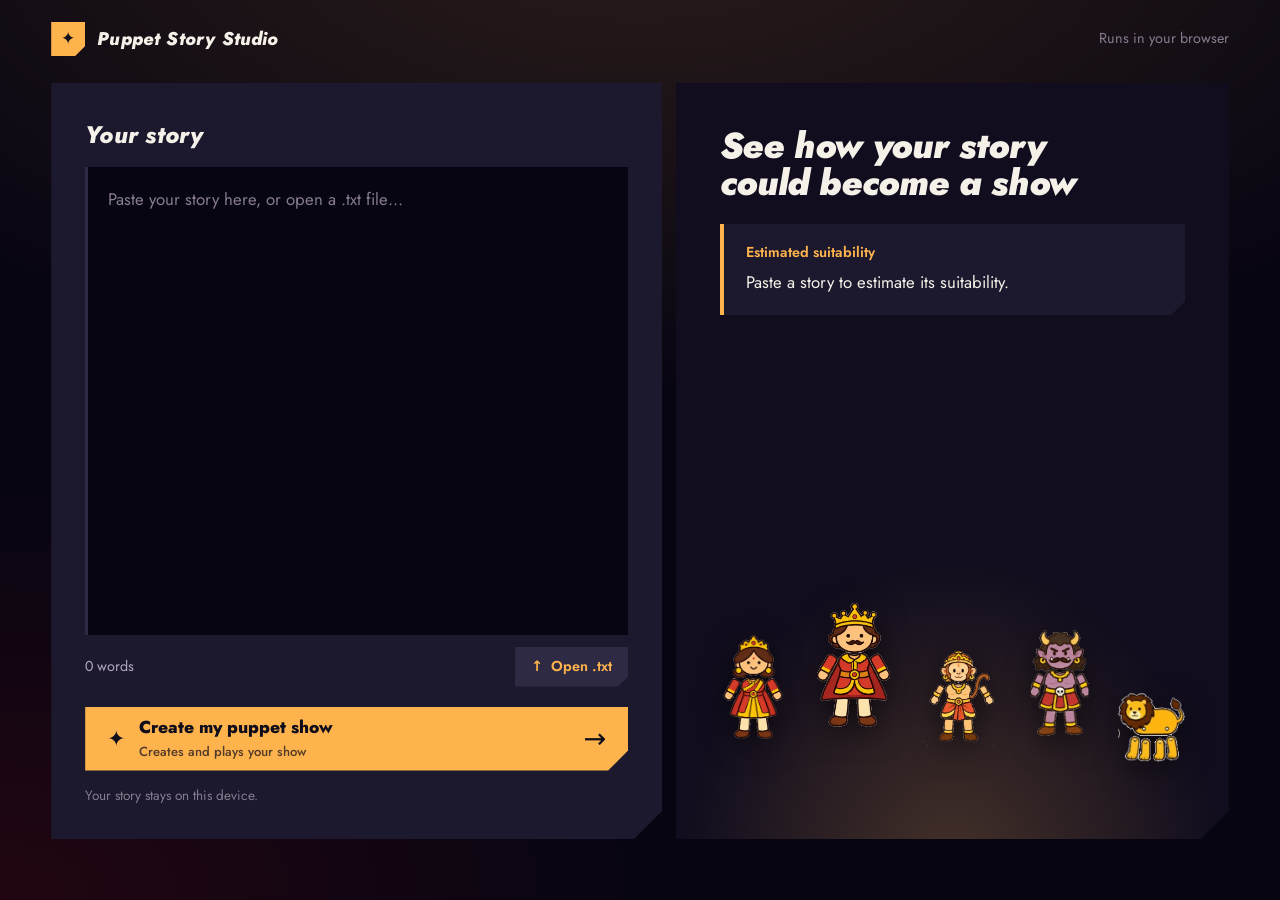
<file: index.html>
<!doctype html>
<html lang="en">
<head>
 <meta charset="utf-8"><meta name="viewport" content="width=device-width,initial-scale=1"><meta name="theme-color" content="#120d19">
 <title>Puppet Story Studio · Story input</title>
 <link rel="preconnect" href="https://fonts.googleapis.com"><link rel="preconnect" href="https://fonts.gstatic.com" crossorigin>
 <link rel="stylesheet" href="https://fonts.googleapis.com/css2?family=Jost:ital,wght@0,400;0,500;0,600;0,700;1,800;1,900&display=swap">
 <link rel="stylesheet" href="style.css?v=20261114-any-screen-show-2">
</head>
<body class="input-view">
 <header class="site-head">
  <a class="brand" href="index.html"><span class="brand-mark" aria-hidden="true">✦</span><b>Puppet Story Studio</b></a>
  <span class="head-note">Runs in your browser</span>
 </header>
 <main>
  <section class="input-page-grid">
   <section class="input-panel page-input">
    <div class="panel-title"><h2>Your story</h2></div>
    <textarea id="storyInput" spellcheck="true" aria-label="Story text" placeholder="Paste your story here, or open a .txt file…"></textarea>
    <div class="input-foot"><span id="wordCount">0 words</span><label class="file-pick">↑ <span>Open .txt</span><input id="fileInput" type="file" accept=".txt,text/plain"></label></div>
    <button id="continue" class="generate"><span class="gen-icon">✦</span><span><b>Create my puppet show</b><small>Creates and plays your show</small></span><strong>→</strong></button>
    <p class="privacy-note">Your story stays on this device.</p>
   </section>
   <aside class="estimate-panel" aria-live="polite">
    <div>
     <h2>See how your story could become a show</h2>
     <div class="estimate" id="estimate"><b>Estimated suitability</b><span id="estimateText">Paste a story to estimate how much can become a character-led puppet show.</span></div>
    </div>
    <div class="lineup" aria-hidden="true">
     <img src="assets/puppets/human-templates/p1-queen.png" alt="" style="--i:0;--h:82%">
     <img src="assets/puppets/human-templates/p1-king.png" alt="" style="--i:1;--h:100%">
     <img src="assets/puppets/human-templates/p2-hanuman.png" alt="" style="--i:2;--h:74%">
     <img src="assets/puppets/human-templates/p2-demon.png" alt="" style="--i:3;--h:86%">
     <img src="assets/puppets/animal-templates/p8-lion.png" alt="" style="--i:4;--h:52%">
    </div>
   </aside>
  </section>
 </main>

 <div id="toast" role="status" class="toast"></div>
 <script src="input.js?v=20261114-boat-arrow-scenes"></script>
</body>
</html>
</file>
<file: style.css>
/* Puppet Story Studio — lamp-lit stage theme.
   Change --hue (0–360) to recolor the lamplight; --night recolors the backdrop. */
:root {
  --hue: 68;
  --night: 292;

  --gold: oklch(0.83 0.15 var(--hue));
  --gold-deep: oklch(0.7 0.15 var(--hue));
  --lamp: oklch(0.92 0.1 calc(var(--hue) + 8));
  --on-gold: oklch(0.17 0.03 var(--night));

  --n950: oklch(0.13 0.03 var(--night));
  --n900: oklch(0.175 0.035 var(--night));
  --n800: oklch(0.225 0.04 var(--night));
  --n700: oklch(0.3 0.045 var(--night));

  --ink: oklch(0.96 0.012 85);
  --muted: oklch(0.75 0.03 310);
  --dim: oklch(0.6 0.03 310);

  --font:
    "Jost", "Futura", "Century Gothic", "Avenir Next", ui-sans-serif, system-ui,
    sans-serif;
  --cut: 18px;
}
* {
  box-sizing: border-box;
}
html {
  color-scheme: dark;
}
body {
  margin: 0;
  min-height: 100vh;
  color: var(--ink);
  font: 400 1rem/1.5 var(--font);
  background:
    radial-gradient(
      60rem 30rem at 50% -10%,
      oklch(0.83 0.15 var(--hue) / 0.14),
      transparent
    ),
    radial-gradient(
      40rem 26rem at 0% 100%,
      oklch(0.5 0.2 28 / 0.14),
      transparent
    ),
    var(--n950);
  background-attachment: fixed;
}
button,
textarea {
  font: inherit;
  color: inherit;
}
:focus-visible {
  outline: 2px solid var(--gold);
  outline-offset: 3px;
}
.hidden {
  display: none !important;
}

/* shared cut-corner shape */
.cut,
.page-input,
.estimate-panel,
.show-studio > .input-panel,
.output-panel,
.generate,
.file-pick,
.back-link,
.act-card,
.cast-entry,
.map-summary,
.estimate {
  clip-path: polygon(
    0 0,
    100% 0,
    100% calc(100% - var(--cut)),
    calc(100% - var(--cut)) 100%,
    0 100%
  );
}

/* ---------- story input page ---------- */
.site-head {
  display: flex;
  align-items: center;
  justify-content: space-between;
  padding: 22px clamp(16px, 4vw, 56px) 0;
  max-width: 1360px;
  margin: auto;
}
.brand {
  display: inline-flex;
  align-items: center;
  gap: 12px;
  color: var(--ink);
  text-decoration: none;
}
.brand-mark {
  display: grid;
  place-items: center;
  width: 34px;
  height: 34px;
  background: var(--gold);
  color: var(--on-gold);
  font-size: 17px;
  --cut: 10px;
  clip-path: polygon(
    0 0,
    100% 0,
    100% calc(100% - 10px),
    calc(100% - 10px) 100%,
    0 100%
  );
}
.brand b {
  font-weight: 800;
  font-style: italic;
  font-size: 1.15rem;
  letter-spacing: 0.01em;
}
.head-note {
  color: var(--dim);
  font-size: 0.9rem;
}

main {
  max-width: 1360px;
  margin: auto;
  padding: clamp(14px, 3vh, 36px) clamp(16px, 4vw, 56px) 36px;
}
.heading {
  margin-bottom: clamp(16px, 3vh, 32px);
}
.heading h1 {
  margin: 0;
  font-weight: 900;
  font-style: italic;
  font-size: clamp(2.4rem, min(6vw, 10.5vh), 5rem);
  line-height: 0.94;
  letter-spacing: -0.02em;
  max-width: 18ch;
  text-wrap: balance;
}
.subtitle {
  margin: 14px 0 0;
  max-width: 46ch;
  color: var(--muted);
  font-size: clamp(1rem, 1.5vw, 1.2rem);
  line-height: 1.5;
}

.input-page-grid {
  display: grid;
  grid-template-columns: minmax(0, 1.05fr) minmax(0, 0.95fr);
  gap: 14px;
}
.input-panel {
  background: var(--n800);
}
.page-input {
  --cut: 28px;
  display: flex;
  flex-direction: column;
  padding: clamp(20px, 3vw, 34px);
}
.panel-title {
  display: flex;
  align-items: center;
  justify-content: space-between;
  margin-bottom: 14px;
}
.panel-title h2,
.output-header h2 {
  margin: 0;
  font-weight: 800;
  font-style: italic;
  font-size: 1.5rem;
  letter-spacing: 0.01em;
}
.page-input textarea {
  width: 100%;
  height: clamp(200px, 30vh, 360px);
  resize: vertical;
  padding: 18px 20px;
  border: 0;
  border-left: 3px solid var(--n700);
  background: var(--n950);
  color: var(--ink);
  font-size: 1.05rem;
  line-height: 1.7;
  outline: none;
  transition:
    border-color 0.2s,
    box-shadow 0.2s;
}
.page-input textarea::placeholder {
  color: var(--dim);
}
.page-input textarea:focus {
  border-left-color: var(--gold);
  box-shadow: 0 0 0 1px oklch(0.83 0.15 var(--hue) / 0.3);
}
.input-foot {
  display: flex;
  align-items: center;
  justify-content: space-between;
  margin: 12px 0 20px;
  color: var(--muted);
  font-size: 0.9rem;
  font-variant-numeric: tabular-nums;
}
.file-pick {
  --cut: 10px;
  display: inline-flex;
  align-items: center;
  gap: 8px;
  padding: 9px 16px;
  background: var(--n700);
  color: var(--gold);
  font-weight: 600;
  cursor: pointer;
  transition: background 0.2s;
}
.file-pick:hover {
  background: oklch(0.36 0.05 var(--night));
}
.file-pick:focus-within {
  outline: 2px solid var(--gold);
  outline-offset: -4px;
}
.file-pick input {
  display: none;
}
.privacy-note {
  margin: 14px 0 0;
  color: var(--dim);
  font-size: 0.85rem;
}

.generate {
  --cut: 20px;
  display: flex;
  align-items: center;
  gap: 14px;
  width: 100%;
  min-height: 64px;
  padding: 0 22px;
  border: 0;
  background: var(--gold);
  color: var(--on-gold);
  text-align: left;
  cursor: pointer;
  transition: background 0.2s;
}
.generate:hover {
  background: var(--lamp);
}
.generate:focus-visible {
  outline: 3px solid var(--on-gold);
  outline-offset: -6px;
}
.generate:disabled {
  opacity: 0.55;
  cursor: progress;
}
.gen-icon {
  font-size: 1.35rem;
  line-height: 1;
}
.generate > span:nth-child(2) {
  display: flex;
  flex-direction: column;
  flex: 1;
  gap: 1px;
}
.generate b {
  font-weight: 800;
  font-size: 1.08rem;
}
.generate small {
  font-size: 0.82rem;
  font-weight: 500;
  opacity: 0.72;
}
.generate strong {
  font-size: 1.7rem;
  font-weight: 500;
  line-height: 1;
}

.estimate-panel {
  --cut: 28px;
  display: flex;
  flex-direction: column;
  justify-content: space-between;
  gap: 28px;
  padding: clamp(22px, 3.4vw, 44px);
  background:
    radial-gradient(
      ellipse 70% 60% at 50% 105%,
      oklch(0.83 0.15 var(--hue) / 0.22),
      transparent 70%
    ),
    var(--n900);
}
.estimate-panel h2 {
  margin: 0 0 22px;
  font-weight: 900;
  font-style: italic;
  font-size: clamp(1.7rem, 2.8vw, 2.5rem);
  line-height: 1.05;
  letter-spacing: -0.01em;
  max-width: 16ch;
  text-wrap: balance;
}
.estimate {
  --cut: 14px;
  display: flex;
  flex-direction: column;
  gap: 6px;
  padding: 18px 22px;
  background: var(--n800);
  border-left: 4px solid var(--gold);
}
.estimate b {
  font-weight: 600;
  font-size: 0.9rem;
  color: var(--gold);
}
.estimate span {
  font-size: 1.05rem;
  line-height: 1.65;
  color: var(--ink);
}

/* the one memorable moment: the cast rises into the lamplight */
.lineup {
  position: relative;
  display: flex;
  align-items: flex-end;
  justify-content: center;
  gap: clamp(8px, 2vw, 26px);
  height: clamp(130px, 22vh, 230px);
}
.lineup::before {
  content: none;
}
.lineup img {
  position: relative;
  height: var(--h);
  width: auto;
  flex: 0 1 auto;
  min-width: 0;
  max-width: 18%;
  object-fit: contain;
  filter: drop-shadow(0 8px 14px rgb(0 0 0 / 0.55));
  animation: rise 0.9s cubic-bezier(0.2, 0.8, 0.2, 1) both;
  animation-delay: calc(var(--i) * 90ms + 150ms);
}
@keyframes rise {
  from {
    opacity: 0;
    transform: translateY(40px);
  }
  to {
    opacity: 1;
    transform: none;
  }
}

/* ---------- show page ---------- */
.show-view main {
  max-width: none;
  padding: clamp(8px, 1.2vw, 16px);
}
.show-studio {
  display: grid;
  grid-template-columns: clamp(270px, 23vw, 350px) minmax(0, 1fr);
  gap: clamp(8px, 0.9vw, 14px);
}
.show-studio > .input-panel {
  --cut: 22px;
  display: flex;
  flex-direction: column;
  min-height: 0;
  padding: 18px 16px;
  background: var(--n900);
}
.count {
  padding: 4px 12px;
  background: var(--n700);
  color: var(--gold);
  font-weight: 700;
  font-size: 0.85rem;
  border-radius: 99px;
  font-variant-numeric: tabular-nums;
}

.cast-list {
  flex: 1;
  min-height: 0;
  display: flex;
  flex-direction: column;
  gap: 8px;
  overflow-y: auto;
  padding-right: 4px;
  scrollbar-width: thin;
  scrollbar-color: var(--gold-deep) transparent;
}
.cast-entry {
  --cut: 12px;
  padding: 8px;
  background: var(--n800);
  transition: background 0.25s;
}
.cast-entry.present {
  background: var(--n700);
}
.cast-entry.acting {
  background:
    linear-gradient(90deg, var(--gold) 0 4px, transparent 4px),
    oklch(0.3 0.06 var(--hue));
}
.cast-item {
  display: grid;
  grid-template-columns: 52px minmax(0, 1fr);
  gap: 12px;
  align-items: center;
}
.cast-thumb {
  width: 52px;
  height: 58px;
  display: grid;
  place-items: center;
  background: var(--n950);
  overflow: hidden;
}
.cast-thumb img {
  width: 100%;
  height: 100%;
  object-fit: contain;
}
.cast-info {
  min-width: 0;
  display: flex;
  flex-direction: column;
  gap: 2px;
}
.cast-info b {
  font-weight: 700;
  font-size: 1rem;
  white-space: nowrap;
  overflow: hidden;
  text-overflow: ellipsis;
}
.cast-entry.acting .cast-info > b {
  color: var(--gold);
}
.cast-info small {
  font-size: 0.8rem;
  color: var(--muted);
}
.cast-info .timeline-link {
  color: var(--gold);
  font-size: 0.7rem;
  font-weight: 700;
  letter-spacing: 0.06em;
}
.cast-slots {
  display: grid;
  grid-template-columns: 1fr 1fr;
  gap: 4px;
  margin-top: 8px;
}
.slot {
  min-width: 0;
  padding: 6px 9px;
  background: oklch(0.13 0.03 var(--night) / 0.6);
}
.slot small {
  display: block;
  font-size: 0.68rem;
  color: var(--dim);
}
.slot span {
  display: block;
  font-size: 0.82rem;
  white-space: nowrap;
  overflow: hidden;
  text-overflow: ellipsis;
}

.map-summary {
  --cut: 10px;
  margin-top: 10px;
  padding: 10px 14px;
  background: var(--n800);
  border-left: 3px solid var(--gold);
  color: var(--muted);
  font-size: 0.88rem;
}
.map-dot {
  display: inline-block;
  width: 7px;
  height: 7px;
  margin-right: 8px;
  border-radius: 50%;
  background: var(--gold);
}
.show-actions {
  margin-top: 10px;
}
.show-actions .generate {
  min-height: 56px;
}

.output-panel {
  --cut: 28px;
  min-width: 0;
  min-height: 0;
  display: grid;
  gap: 10px 28px;
  padding: clamp(10px, 1.4vw, 18px);
  background: var(--n900);
  grid-template-columns: auto minmax(0, 1fr);
  grid-template-rows: auto minmax(0, 1fr) auto auto auto;
  grid-template-areas: "head head" "stage stage" "player player" "info thead" "timeline timeline";
}
.output-header {
  grid-area: head;
  display: flex;
  align-items: center;
  justify-content: space-between;
  gap: 12px;
}
.output-header h2 {
  font-weight: 900;
  font-size: 1.7rem;
}
.show-heading {
  display: flex;
  align-items: center;
  gap: 16px;
}
.back-link {
  --cut: 10px;
  display: inline-flex;
  align-items: center;
  gap: 8px;
  padding: 8px 16px;
  background: var(--n700);
  color: var(--gold);
  font-weight: 600;
  font-size: 0.9rem;
  text-decoration: none;
  white-space: nowrap;
  transition: background 0.2s;
}
.back-link:hover {
  background: oklch(0.36 0.05 var(--night));
}
.back-link:focus-visible {
  outline-offset: -4px;
}

.output-state {
  display: flex;
  align-items: center;
  gap: 9px;
  color: var(--muted);
  font-size: 0.78rem;
  font-weight: 600;
  letter-spacing: 0.07em;
}
.output-state i {
  width: 9px;
  height: 9px;
  border-radius: 50%;
  background: var(--dim);
}
.output-state.ready i {
  background: var(--gold);
}
.output-state.generating i {
  background: var(--gold);
  animation: pulse 1.2s infinite;
}
@keyframes pulse {
  50% {
    opacity: 0.3;
  }
}

.stage-shell {
  grid-area: stage;
  position: relative;
  min-height: 0;
  display: grid;
  place-items: center;
  overflow: hidden;
  background: #050307;
  box-shadow:
    0 0 0 1px var(--n700),
    0 0 70px -12px oklch(0.83 0.15 var(--hue) / 0.35),
    0 24px 50px rgb(0 0 0 / 0.6);
}
#stage {
  display: block;
  width: 100%;
  height: 100%;
  object-fit: contain;
  background: #050307;
}
.stage-lights {
  position: absolute;
  z-index: 2;
  top: 0;
  left: 12%;
  right: 12%;
  display: flex;
  justify-content: space-around;
  pointer-events: none;
}
.stage-lights i {
  width: 22%;
  height: 12px;
  background: radial-gradient(
    ellipse at top,
    var(--lamp),
    oklch(0.83 0.15 var(--hue) / 0.3) 55%,
    transparent 100%
  );
}
.stage-overlay,
.loading-overlay {
  position: absolute;
  inset: 0;
  z-index: 3;
  display: flex;
  flex-direction: column;
  align-items: center;
  justify-content: center;
  gap: 6px;
  text-align: center;
  padding: 16px;
}
.stage-overlay {
  background: radial-gradient(
    ellipse at 50% 55%,
    oklch(0.83 0.15 var(--hue) / 0.16),
    oklch(0.13 0.03 var(--night) / 0.85) 70%
  );
}
.loading-overlay {
  background: oklch(0.13 0.03 var(--night) / 0.9);
}
.stage-caption {
  position: absolute;
  z-index: 4;
  left: 12%;
  right: 12%;
  bottom: clamp(8px, 1.4vh, 16px);
  display: none;
  flex-direction: column;
  gap: 4px;
  max-height: clamp(62px, 12vh, 104px);
  overflow: hidden;
  padding: clamp(8px, 1.1vh, 13px) clamp(12px, 1.5vw, 20px);
  border: 2px solid #a67b4c;
  border-radius: 10px;
  background: rgb(255 248 232 / 0.96);
  color: #3f3029;
  box-shadow: 0 4px 18px rgb(0 0 0 / 0.4);
  text-align: left;
  pointer-events: none;
}
.stage-caption.visible {
  display: flex;
}
.stage-caption b {
  color: #a53f37;
  font: 700 clamp(0.68rem, 0.8vw, 0.82rem)/1.1 Arial, sans-serif;
  letter-spacing: 0.04em;
  text-transform: uppercase;
}
.stage-caption span {
  display: -webkit-box;
  overflow: hidden;
  color: #3f3029;
  font: clamp(0.86rem, 1.2vw, 1.1rem)/1.3 Georgia, serif;
  -webkit-box-orient: vertical;
  -webkit-line-clamp: 2;
}
.lamp {
  font-size: 2.4rem;
  color: var(--gold);
  line-height: 1;
}
.stage-overlay b,
.loading-overlay b {
  font-weight: 800;
  font-style: italic;
  font-size: 1.6rem;
}
.loading-overlay small {
  color: var(--muted);
  font-size: 0.95rem;
}
.spinner {
  width: 30px;
  height: 30px;
  margin-bottom: 8px;
  border: 3px solid var(--n700);
  border-top-color: var(--gold);
  border-radius: 50%;
  animation: spin 0.8s linear infinite;
}
@keyframes spin {
  to {
    transform: rotate(360deg);
  }
}

.player-bar {
  grid-area: player;
  display: flex;
  align-items: center;
  gap: 16px;
}
.player-bar > button {
  flex: none;
  width: 44px;
  height: 44px;
  border: 0;
  border-radius: 50%;
  background: var(--gold);
  color: var(--on-gold);
  font-size: 1rem;
  cursor: pointer;
  transition:
    background 0.2s,
    transform 0.15s;
}
.player-bar > button:hover:not(:disabled) {
  background: var(--lamp);
  transform: scale(1.06);
}
.player-bar > button:disabled {
  opacity: 0.3;
  cursor: default;
}
.player-progress {
  flex: 1;
  height: 8px;
  overflow: hidden;
  background: var(--n700);
  transform: skewX(-14deg);
}
.player-progress i {
  display: block;
  width: 0;
  height: 100%;
  background: linear-gradient(90deg, var(--gold-deep), var(--gold));
}
.player-bar > span {
  min-width: 92px;
  text-align: right;
  color: var(--muted);
  font-size: 0.92rem;
  font-variant-numeric: tabular-nums;
}

.performance-info {
  grid-area: info;
  display: flex;
  gap: 30px;
  align-items: flex-end;
}
.performance-info div {
  display: flex;
  flex-direction: column;
}
.performance-info small,
.timeline-head small {
  color: var(--dim);
  font-size: 0.75rem;
}
.performance-info b {
  font-weight: 600;
  font-size: 0.98rem;
}
.timeline-head {
  grid-area: thead;
  display: flex;
  align-items: flex-end;
  justify-content: space-between;
  gap: 12px;
}
.timeline-head b {
  font-weight: 800;
  font-style: italic;
  font-size: 1.1rem;
}
.timeline-head > span {
  color: var(--muted);
  font-size: 0.85rem;
}

.act-timeline {
  grid-area: timeline;
  display: flex;
  gap: 8px;
  overflow-x: auto;
  padding-bottom: 8px;
  scroll-behavior: smooth;
  scrollbar-width: thin;
  scrollbar-color: var(--gold-deep) transparent;
}
.act-card {
  --cut: 12px;
  flex: 1 0 150px;
  min-width: 150px;
  padding: 10px 14px 12px;
  background: var(--n800);
  border-top: 3px solid var(--n700);
  transition:
    background 0.25s,
    border-color 0.25s;
}
.act-card small {
  display: flex;
  justify-content: space-between;
  gap: 10px;
  white-space: nowrap;
  color: var(--gold-deep);
  font-size: 0.68rem;
  font-weight: 700;
  letter-spacing: 0.06em;
}
.act-card b {
  display: block;
  margin: 6px 0 2px;
  font-weight: 700;
  font-size: 0.98rem;
  white-space: nowrap;
  overflow: hidden;
  text-overflow: ellipsis;
}
.act-card span {
  font-size: 0.8rem;
  color: var(--muted);
}
.act-card .act-position {
  display: block;
  margin-top: 2px;
  color: var(--dim);
  font-size: 0.72rem;
}
.act-card.active,
.act-card[aria-current="step"] {
  background: var(--n700);
  border-top-color: var(--gold);
}
.act-card.active b {
  color: var(--gold);
}
.empty-act {
  padding: 12px 4px;
  color: var(--dim);
  font-size: 0.92rem;
}

.toast {
  position: fixed;
  z-index: 10;
  left: 50%;
  bottom: 22px;
  transform: translate(-50%, 14px);
  max-width: min(92vw, 520px);
  padding: 13px 20px;
  background: var(--n700);
  border-left: 4px solid var(--gold);
  color: var(--ink);
  font-size: 0.95rem;
  opacity: 0;
  pointer-events: none;
  transition:
    opacity 0.2s,
    transform 0.2s;
  box-shadow: 0 10px 30px rgb(0 0 0 / 0.5);
}
.toast.show {
  opacity: 1;
  transform: translate(-50%, 0);
}

/* ---------- desktop: show page fills the window ---------- */
@media (min-width: 861px) {
  .show-view {
    height: 100vh;
    height: 100dvh;
    min-height: 0;
    overflow: hidden;
    display: flex;
    flex-direction: column;
  }
  .show-view main {
    height: auto;
    flex: 1;
    min-height: 0;
    width: 100%;
    margin: 0 auto;
    padding: clamp(6px, 0.9vh, 12px) clamp(8px, 1vw, 14px);
  }
  .show-studio {
    height: 100%;
    min-height: 0;
  }
  .show-studio > .input-panel {
    padding-block: clamp(8px, 1.5vh, 18px);
  }
  .output-panel {
    height: 100%;
    grid-template-rows: auto minmax(0, 1fr) auto auto minmax(86px, auto);
    gap: clamp(5px, 0.9vh, 10px) clamp(8px, 1.4vw, 20px);
    padding: clamp(8px, 1.1vh, 14px);
  }
}
@media (min-width: 861px) and (max-height: 800px) {
  .show-studio > .input-panel {
    padding-block: 8px;
  }
  .output-panel {
    gap: 5px 10px;
    padding: 8px;
  }
  .act-card {
    padding: 7px 10px 8px;
  }
  .act-card b {
    margin: 3px 0 1px;
    font-size: 0.9rem;
  }
  .act-card span {
    font-size: 0.74rem;
  }
  .act-card .act-position {
    font-size: 0.66rem;
  }
}
@media (min-width: 861px) and (max-height: 720px) {
  .act-card {
    min-width: 125px;
    padding: 6px 8px;
  }
  .output-header h2 {
    font-size: 1.2rem;
  }
  .back-link {
    padding: 6px 10px;
  }
  .act-card .act-position {
    display: none;
  }
  .stage-caption {
    left: 8%;
    right: 8%;
    bottom: 7px;
    max-height: 60px;
    padding: 6px 12px;
  }
}

@media (min-width: 861px) {
  .input-page-grid {
    min-height: min(84vh, 1000px);
  }
  .page-input textarea {
    flex: 1;
    height: auto;
    min-height: 320px;
    resize: none;
  }
  .lineup {
    height: clamp(170px, 29vh, 300px);
  }
}

/* ---------- tablet / phone ---------- */
@media (max-width: 860px) {
  .show-view {
    height: 100vh;
    height: 100dvh;
    min-height: 0;
    overflow: hidden;
    display: flex;
    flex-direction: column;
  }
  .show-view main {
    height: auto;
    flex: 1;
    min-height: 0;
    width: 100%;
    margin: 0;
    padding: 4px;
  }
  .show-studio {
    display: grid;
    grid-template-columns: minmax(0, 1fr);
    grid-template-rows: auto minmax(0, 1fr);
    gap: 4px;
    height: 100%;
    min-height: 0;
  }
  .show-studio > .input-panel {
    display: flex;
    min-height: 0;
    padding: 5px 8px;
  }
  .show-studio > .input-panel .panel-title {
    margin: 0 0 4px;
  }
  .show-studio > .input-panel .panel-title h2 {
    font-size: 0.95rem;
  }
  .show-studio > .input-panel .count {
    padding: 2px 8px;
    font-size: 0.72rem;
  }
  .show-studio > .input-panel .cast-list {
    flex-direction: row;
    gap: 6px;
    max-height: 54px;
    overflow-x: auto;
    overflow-y: hidden;
    padding: 0 0 2px;
  }
  .show-studio > .input-panel .cast-entry {
    flex: 0 0 132px;
    padding: 4px 6px;
  }
  .show-studio > .input-panel .cast-item {
    grid-template-columns: 34px minmax(0, 1fr);
    gap: 6px;
  }
  .show-studio > .input-panel .cast-thumb {
    width: 34px;
    height: 38px;
  }
  .show-studio > .input-panel .cast-info b {
    font-size: 0.72rem;
  }
  .show-studio > .input-panel .cast-info .identity,
  .show-studio > .input-panel .cast-info .timeline-link,
  .show-studio > .input-panel .cast-slots,
  .show-studio > .input-panel .map-summary,
  .show-studio > .input-panel .show-actions {
    display: none;
  }
  .output-panel {
    height: 100%;
    grid-template-columns: minmax(0, 1fr);
    grid-template-rows: auto minmax(0, 1fr) auto auto auto auto;
    grid-template-areas: "head" "stage" "player" "info" "thead" "timeline";
    gap: 5px;
    padding: 6px;
  }
  .output-header h2 {
    font-size: 1.2rem;
  }
  .show-heading {
    gap: 8px;
  }
  .back-link {
    padding: 6px 10px;
  }
  .stage-shell {
    align-self: center;
    justify-self: center;
    width: min(100%, calc((100dvh - 350px) * 16 / 9));
    height: auto;
    max-height: calc(100dvh - 350px);
    aspect-ratio: 16 / 9;
  }
  .stage-caption {
    left: 6%;
    right: 6%;
    bottom: 6px;
    max-height: clamp(58px, 12vh, 96px);
    padding: 7px 11px;
  }
  .performance-info {
    gap: 18px;
  }
  .performance-info small,
  .timeline-head small {
    font-size: 0.65rem;
  }
  .performance-info b {
    font-size: 0.82rem;
  }
  .timeline-head b {
    font-size: 0.95rem;
  }
  .timeline-head > span {
    font-size: 0.72rem;
  }
  .act-timeline {
    min-height: 0;
    max-height: 84px;
    overflow-x: auto;
    overflow-y: hidden;
    padding-bottom: 3px;
  }
  .act-card {
    min-width: 142px;
    padding: 6px 9px;
  }
  .act-card .act-position {
    display: none;
  }
  .act-card b {
    margin: 3px 0 1px;
    font-size: 0.87rem;
  }
  .act-card span {
    font-size: 0.72rem;
  }
  .input-page-grid {
    grid-template-columns: 1fr;
  }
  .timeline-head {
    margin-top: 4px;
  }
  .head-note {
    display: none;
  }
}
@media (max-width: 520px) {
  .output-header {
    flex-wrap: wrap;
  }
  .back-link span {
    display: none;
  }
  .lineup {
    height: 150px;
  }
}
@media (max-width: 860px) and (max-height: 500px) {
  .show-studio {
    display: block;
  }
  .show-studio > .input-panel {
    display: none;
  }
  .output-panel {
    grid-template-rows: auto minmax(0, 1fr) auto;
    grid-template-areas: "head" "stage" "player";
    gap: 3px;
    padding: 4px;
  }
  .performance-info,
  .timeline-head,
  .act-timeline {
    display: none;
  }
  .stage-shell {
    width: min(100%, calc((100dvh - 90px) * 16 / 9));
    max-height: calc(100dvh - 90px);
  }
  .player-bar {
    gap: 8px;
  }
  .player-bar > button {
    width: 36px;
    height: 36px;
  }
  .stage-caption {
    left: 5%;
    right: 5%;
    bottom: 5px;
    max-height: 54px;
    padding: 5px 9px;
  }
}

@media (prefers-reduced-motion: reduce) {
  .lineup img {
    animation: none;
  }
  .output-state.generating i {
    animation: none;
  }
  .act-timeline {
    scroll-behavior: auto;
  }
  * {
    transition: none !important;
  }
}
</file>
